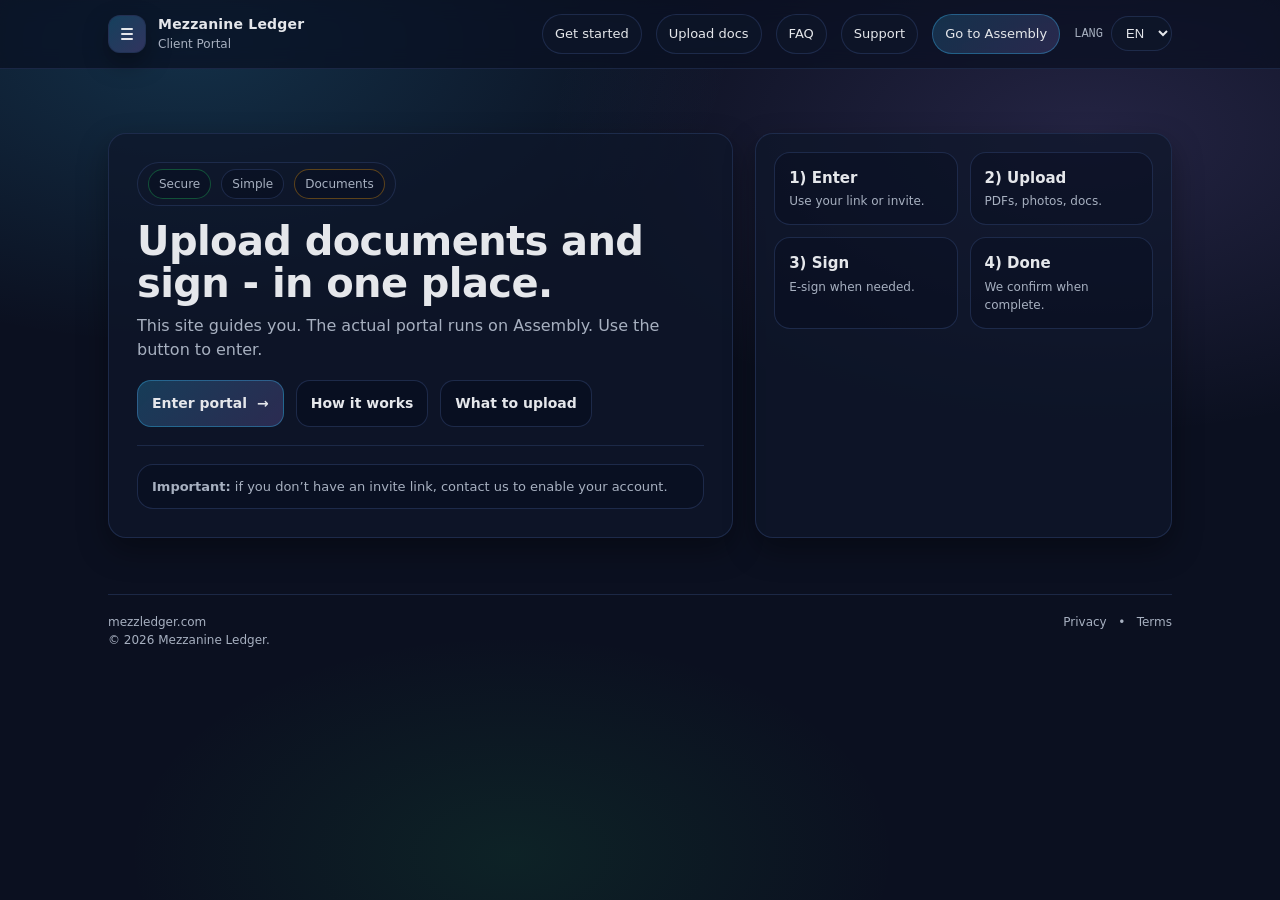
<file: index.html>
<!doctype html>
<html lang="es">
<head>
  <meta charset="utf-8" />
  <meta name="viewport" content="width=device-width, initial-scale=1" />
  <title>Portal del Cliente - Mezzanine Ledger</title>
  <meta name="description" content="Portal del Cliente para subir documentos y firmar." />
  <link rel="icon" href="/assets/favicon.svg" type="image/svg+xml">
  <link rel="stylesheet" href="/assets/styles.css">
  <script defer src="/assets/site.config.js"></script>
  <script defer src="/assets/app.js"></script>
</head>
<body>
  <header class="topbar">
    <div class="container">
      <div class="nav">
        <a class="brand" href="/">
          <div class="logo" aria-hidden="true">
            <svg viewBox="0 0 24 24" fill="none">
              <path d="M7 7h10M7 12h10M7 17h10" stroke="rgba(249,250,251,.9)" stroke-width="2" stroke-linecap="round"/>
            </svg>
          </div>
          <div>
            <h1>Mezzanine Ledger</h1>
            <p class="i18n" data-es="Portal del Cliente" data-en="Client Portal"></p>
          </div>
        </a>

        <nav class="navlinks" aria-label="Primary">
          <a class="pill" href="/getting-started.html"><span class="i18n" data-es="Empezar" data-en="Get started"></span></a>
          <a class="pill" href="/upload.html"><span class="i18n" data-es="Subir docs" data-en="Upload docs"></span></a>
          <a class="pill" href="/faq.html"><span class="i18n" data-es="Preguntas" data-en="FAQ"></span></a>
          <a class="pill" href="/support.html"><span class="i18n" data-es="Soporte" data-en="Support"></span></a>
          <a class="pill primary" id="goPortalTop" href="#"><span class="i18n" data-es="Entrar a Assembly" data-en="Go to Assembly"></span></a>
          <div class="lang">
            <label class="small mono" for="langSelect">LANG</label>
            <select id="langSelect" aria-label="Language">
              <option value="es">ES</option>
              <option value="en">EN</option>
            </select>
          </div>
        </nav>
      </div>
    </div>
  </header>

  <main>
    <section class="hero">
      <div class="container">
        <div class="grid">
          <div class="card hero-card">
            <div class="h-eyebrow">
              <span class="badge ok i18n" data-es="Seguro" data-en="Secure"></span>
              <span class="badge i18n" data-es="Simple" data-en="Simple"></span>
              <span class="badge warn i18n" data-es="Documentos" data-en="Documents"></span>
            </div>

            <h2 class="h-title i18n"
              data-es="Sube documentos y firma - en un solo lugar."
              data-en="Upload documents and sign - in one place."></h2>

            <p class="h-sub i18n"
              data-es="Este sitio te guía.  El portal real corre en Assembly.  Usa el botón para entrar."
              data-en="This site guides you.  The actual portal runs on Assembly.  Use the button to enter."></p>

            <div class="actions">
              <a class="btn primary" id="goPortal" href="#"><span class="i18n" data-es="Entrar al portal" data-en="Enter portal"></span> →</a>
              <a class="btn" href="/getting-started.html"><span class="i18n" data-es="Cómo funciona" data-en="How it works"></span></a>
              <a class="btn" href="/upload.html"><span class="i18n" data-es="Qué subir" data-en="What to upload"></span></a>
            </div>

            <hr>

            <div class="notice i18n"
              data-es="<b>Importante:</b> si no tienes enlace de invitación, contáctanos para habilitar tu cuenta."
              data-en="<b>Important:</b> if you don’t have an invite link, contact us to enable your account."></div>
          </div>

          <aside class="card">
            <div class="kpis">
              <div class="kpi">
                <b class="i18n" data-es="1) Entra" data-en="1) Enter"></b>
                <span class="i18n" data-es="Usa tu enlace o invitación." data-en="Use your link or invite."></span>
              </div>
              <div class="kpi">
                <b class="i18n" data-es="2) Sube" data-en="2) Upload"></b>
                <span class="i18n" data-es="PDF, fotos, y docs." data-en="PDFs, photos, docs."></span>
              </div>
              <div class="kpi">
                <b class="i18n" data-es="3) Firma" data-en="3) Sign"></b>
                <span class="i18n" data-es="Firmas electrónicas cuando aplique." data-en="E-sign when needed."></span>
              </div>
              <div class="kpi">
                <b class="i18n" data-es="4) Listo" data-en="4) Done"></b>
                <span class="i18n" data-es="Te confirmamos cuando esté completo." data-en="We confirm when complete."></span>
              </div>
            </div>
          </aside>
        </div>
      </div>
    </section>
  </main>

  <footer class="footer">
    <div class="container">
      <div class="row">
        <div class="small">
          <a href="https://mezzledger.com">mezzledger.com</a>
        </div>
        <div class="small">
          <a href="/privacy.html"><span class="i18n" data-es="Privacidad" data-en="Privacy"></span></a>
          &nbsp; • &nbsp;
          <a href="/terms.html"><span class="i18n" data-es="Términos" data-en="Terms"></span></a>
        </div>
      </div>
      <div class="small">© <span id="year"></span> Mezzanine Ledger.</div>
    </div>
  </footer>

  <script>
    document.getElementById("year").textContent = new Date().getFullYear();
    document.addEventListener("DOMContentLoaded", ()=>{
      const cfg = window.ML_CONFIG || {};
      const url = cfg.assemblyPortalUrl || "https://app.assembly.com/your-portal-link-here";
      document.getElementById("goPortal").href = url;
      document.getElementById("goPortalTop").href = url;
    });
  </script>
</body>
</html>
</file>
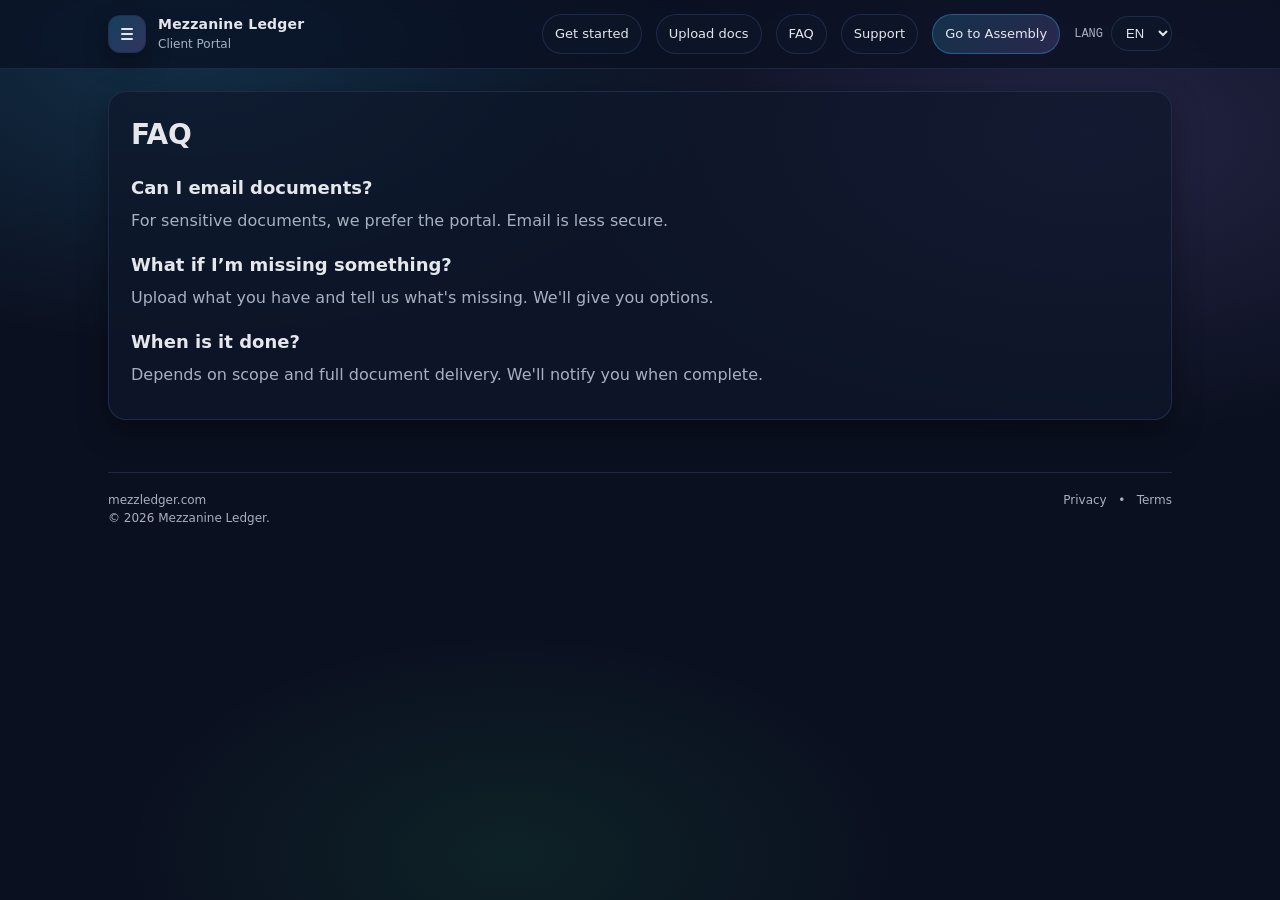
<file: faq.html>
<!doctype html>
<html lang="es">
<head>
  <meta charset="utf-8" />
  <meta name="viewport" content="width=device-width, initial-scale=1" />
  <title>FAQ - Portal Mezzanine Ledger</title>
  <meta name="description" content="Preguntas frecuentes.">
  <link rel="icon" href="/assets/favicon.svg" type="image/svg+xml">
  <link rel="stylesheet" href="/assets/styles.css">
  <script defer src="/assets/site.config.js"></script>
  <script defer src="/assets/app.js"></script>
</head>
<body>
  <header class="topbar">
    <div class="container">
      <div class="nav">
        <a class="brand" href="/">
          <div class="logo" aria-hidden="true">
            <svg viewBox="0 0 24 24" fill="none">
              <path d="M7 7h10M7 12h10M7 17h10" stroke="rgba(249,250,251,.9)" stroke-width="2" stroke-linecap="round"/>
            </svg>
          </div>
          <div>
            <h1>Mezzanine Ledger</h1>
            <p class="i18n" data-es="Portal del Cliente" data-en="Client Portal"></p>
          </div>
        </a>

        <nav class="navlinks" aria-label="Primary">
          <a class="pill" href="/getting-started.html"><span class="i18n" data-es="Empezar" data-en="Get started"></span></a>
          <a class="pill" href="/upload.html"><span class="i18n" data-es="Subir docs" data-en="Upload docs"></span></a>
          <a class="pill" href="/faq.html"><span class="i18n" data-es="Preguntas" data-en="FAQ"></span></a>
          <a class="pill" href="/support.html"><span class="i18n" data-es="Soporte" data-en="Support"></span></a>
          <a class="pill primary" id="goPortal" href="#"><span class="i18n" data-es="Entrar a Assembly" data-en="Go to Assembly"></span></a>
          <div class="lang">
            <label class="small mono" for="langSelect">LANG</label>
            <select id="langSelect" aria-label="Language">
              <option value="es">ES</option>
              <option value="en">EN</option>
            </select>
          </div>
        </nav>
      </div>
    </div>
  </header>

  <main class="section">
    <div class="container">
      <div class="card article">
        
<h1 class="i18n" data-es="Preguntas frecuentes" data-en="FAQ"></h1>

<h2 class="i18n" data-es="¿Puedo enviar documentos por email?" data-en="Can I email documents?"></h2>
<p class="i18n"
 data-es="Para documentos sensibles, preferimos el portal.  El email es menos seguro."
 data-en="For sensitive documents, we prefer the portal.  Email is less secure."></p>

<h2 class="i18n" data-es="¿Qué pasa si me falta algo?" data-en="What if I’m missing something?"></h2>
<p class="i18n"
 data-es="Sube lo que tengas y dime qué falta.  Te damos opciones."
 data-en="Upload what you have and tell us what's missing.  We'll give you options."></p>

<h2 class="i18n" data-es="¿Cuándo termina?" data-en="When is it done?"></h2>
<p class="i18n"
 data-es="Depende del alcance y de la entrega completa de documentos.  Te avisamos cuando esté completo."
 data-en="Depends on scope and full document delivery.  We'll notify you when complete."></p>

      </div>
    </div>
  </main>

  <footer class="footer">
    <div class="container">
      <div class="row">
        <div class="small">
          <a href="https://mezzledger.com">mezzledger.com</a>
        </div>
        <div class="small">
          <a href="/privacy.html"><span class="i18n" data-es="Privacidad" data-en="Privacy"></span></a>
          &nbsp; • &nbsp;
          <a href="/terms.html"><span class="i18n" data-es="Términos" data-en="Terms"></span></a>
        </div>
      </div>
      <div class="small">© <span id="year"></span> Mezzanine Ledger.</div>
    </div>
  </footer>

  <script>
    document.getElementById("year").textContent = new Date().getFullYear();
    document.addEventListener("DOMContentLoaded", ()=>{
      const cfg = window.ML_CONFIG || {};
      const url = cfg.assemblyPortalUrl || "https://app.assembly.com/your-portal-link-here";
      const a = document.getElementById("goPortal");
      if(a) a.href = url;
    });
  </script>
</body>
</html>
</file>
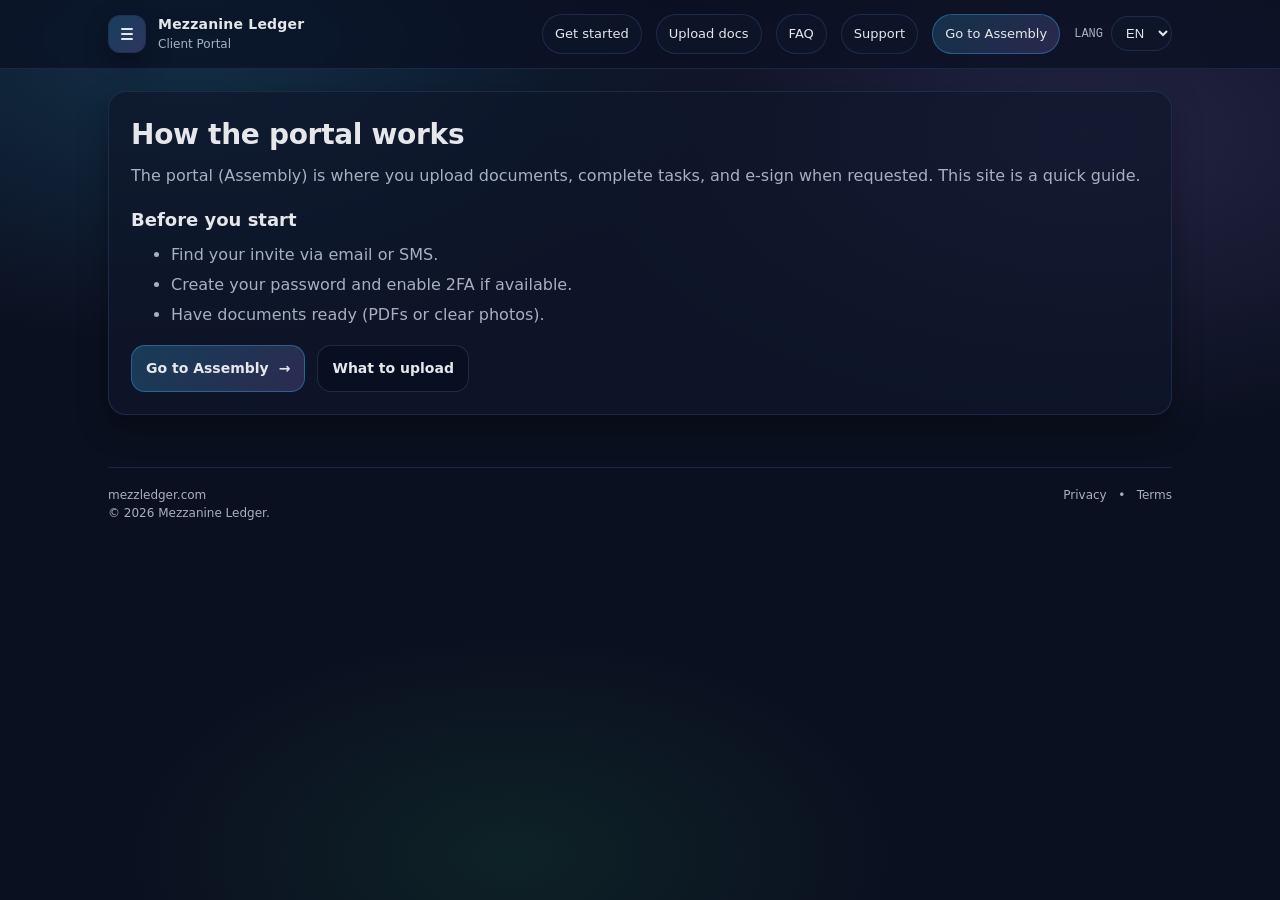
<file: getting-started.html>
<!doctype html>
<html lang="es">
<head>
  <meta charset="utf-8" />
  <meta name="viewport" content="width=device-width, initial-scale=1" />
  <title>Empezar - Portal Mezzanine Ledger</title>
  <meta name="description" content="Cómo usar el portal.">
  <link rel="icon" href="/assets/favicon.svg" type="image/svg+xml">
  <link rel="stylesheet" href="/assets/styles.css">
  <script defer src="/assets/site.config.js"></script>
  <script defer src="/assets/app.js"></script>
</head>
<body>
  <header class="topbar">
    <div class="container">
      <div class="nav">
        <a class="brand" href="/">
          <div class="logo" aria-hidden="true">
            <svg viewBox="0 0 24 24" fill="none">
              <path d="M7 7h10M7 12h10M7 17h10" stroke="rgba(249,250,251,.9)" stroke-width="2" stroke-linecap="round"/>
            </svg>
          </div>
          <div>
            <h1>Mezzanine Ledger</h1>
            <p class="i18n" data-es="Portal del Cliente" data-en="Client Portal"></p>
          </div>
        </a>

        <nav class="navlinks" aria-label="Primary">
          <a class="pill" href="/getting-started.html"><span class="i18n" data-es="Empezar" data-en="Get started"></span></a>
          <a class="pill" href="/upload.html"><span class="i18n" data-es="Subir docs" data-en="Upload docs"></span></a>
          <a class="pill" href="/faq.html"><span class="i18n" data-es="Preguntas" data-en="FAQ"></span></a>
          <a class="pill" href="/support.html"><span class="i18n" data-es="Soporte" data-en="Support"></span></a>
          <a class="pill primary" id="goPortal" href="#"><span class="i18n" data-es="Entrar a Assembly" data-en="Go to Assembly"></span></a>
          <div class="lang">
            <label class="small mono" for="langSelect">LANG</label>
            <select id="langSelect" aria-label="Language">
              <option value="es">ES</option>
              <option value="en">EN</option>
            </select>
          </div>
        </nav>
      </div>
    </div>
  </header>

  <main class="section">
    <div class="container">
      <div class="card article">
        
<h1 class="i18n" data-es="Cómo funciona el portal" data-en="How the portal works"></h1>
<p class="i18n"
 data-es="El portal (Assembly) es donde subes documentos, completas tareas, y firmas cuando se te solicita.  Este sitio es una guía rápida."
 data-en="The portal (Assembly) is where you upload documents, complete tasks, and e-sign when requested.  This site is a quick guide."></p>

<h2 class="i18n" data-es="Antes de empezar" data-en="Before you start"></h2>
<ul>
  <li class="i18n" data-es="Busca tu invitación por email o SMS." data-en="Find your invite via email or SMS."></li>
  <li class="i18n" data-es="Crea tu contraseña y activa 2FA si está disponible." data-en="Create your password and enable 2FA if available."></li>
  <li class="i18n" data-es="Ten a mano tus documentos (PDF o fotos claras)." data-en="Have documents ready (PDFs or clear photos)."></li>
</ul>

<div class="actions">
  <a class="btn primary" id="goPortal2" href="#"><span class="i18n" data-es="Entrar a Assembly" data-en="Go to Assembly"></span> →</a>
  <a class="btn" href="/upload.html"><span class="i18n" data-es="Qué subir" data-en="What to upload"></span></a>
</div>

<script>
document.addEventListener("DOMContentLoaded", ()=>{
  const cfg = window.ML_CONFIG || {};
  const url = cfg.assemblyPortalUrl || "https://app.assembly.com/your-portal-link-here";
  document.getElementById("goPortal2").href = url;
});
</script>

      </div>
    </div>
  </main>

  <footer class="footer">
    <div class="container">
      <div class="row">
        <div class="small">
          <a href="https://mezzledger.com">mezzledger.com</a>
        </div>
        <div class="small">
          <a href="/privacy.html"><span class="i18n" data-es="Privacidad" data-en="Privacy"></span></a>
          &nbsp; • &nbsp;
          <a href="/terms.html"><span class="i18n" data-es="Términos" data-en="Terms"></span></a>
        </div>
      </div>
      <div class="small">© <span id="year"></span> Mezzanine Ledger.</div>
    </div>
  </footer>

  <script>
    document.getElementById("year").textContent = new Date().getFullYear();
    document.addEventListener("DOMContentLoaded", ()=>{
      const cfg = window.ML_CONFIG || {};
      const url = cfg.assemblyPortalUrl || "https://app.assembly.com/your-portal-link-here";
      const a = document.getElementById("goPortal");
      if(a) a.href = url;
    });
  </script>
</body>
</html>
</file>
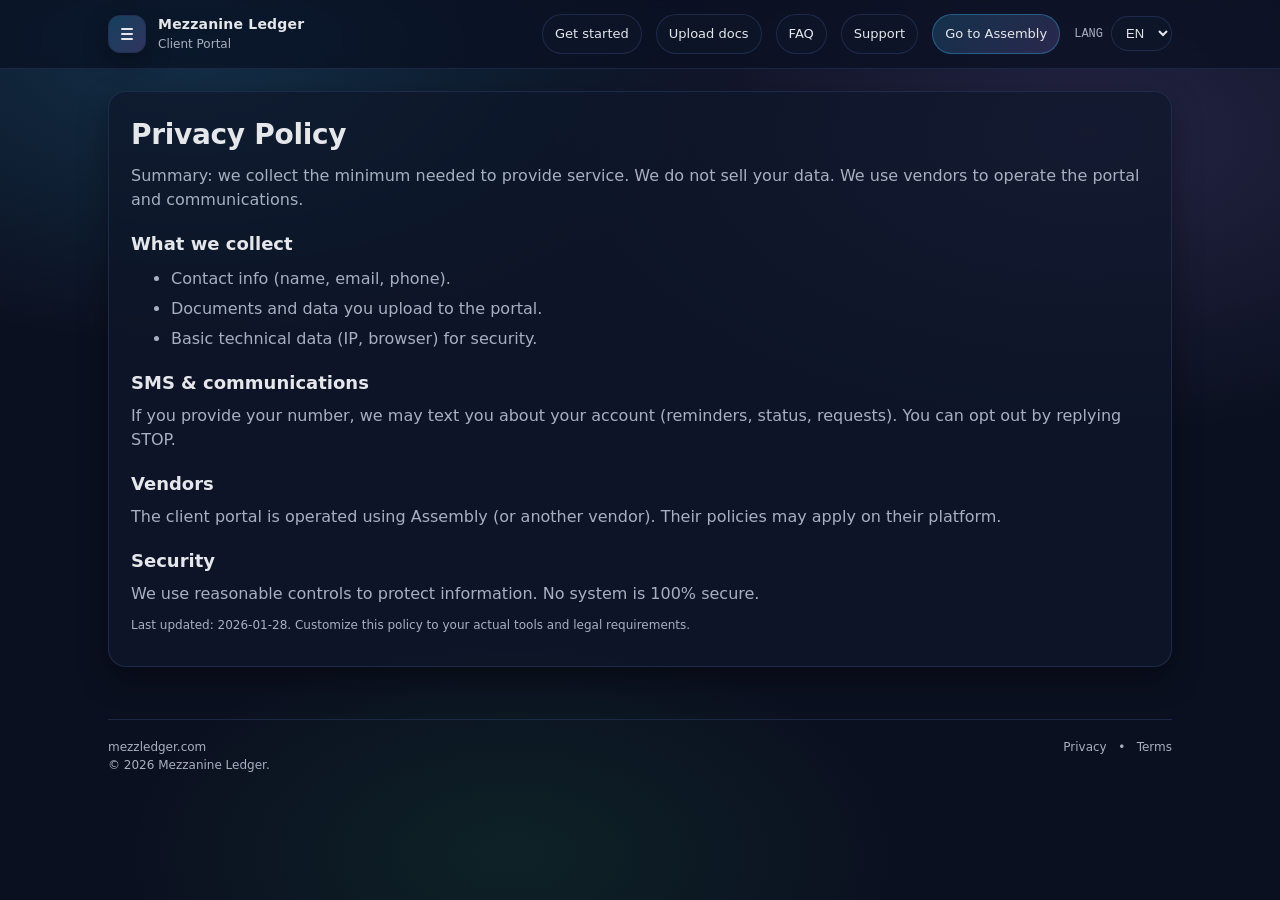
<file: privacy.html>
<!doctype html>
<html lang="es">
<head>
  <meta charset="utf-8" />
  <meta name="viewport" content="width=device-width, initial-scale=1" />
  <title>Privacidad - Portal Mezzanine Ledger</title>
  <meta name="description" content="Política de privacidad.">
  <link rel="icon" href="/assets/favicon.svg" type="image/svg+xml">
  <link rel="stylesheet" href="/assets/styles.css">
  <script defer src="/assets/site.config.js"></script>
  <script defer src="/assets/app.js"></script>
</head>
<body>
  <header class="topbar">
    <div class="container">
      <div class="nav">
        <a class="brand" href="/">
          <div class="logo" aria-hidden="true">
            <svg viewBox="0 0 24 24" fill="none">
              <path d="M7 7h10M7 12h10M7 17h10" stroke="rgba(249,250,251,.9)" stroke-width="2" stroke-linecap="round"/>
            </svg>
          </div>
          <div>
            <h1>Mezzanine Ledger</h1>
            <p class="i18n" data-es="Portal del Cliente" data-en="Client Portal"></p>
          </div>
        </a>

        <nav class="navlinks" aria-label="Primary">
          <a class="pill" href="/getting-started.html"><span class="i18n" data-es="Empezar" data-en="Get started"></span></a>
          <a class="pill" href="/upload.html"><span class="i18n" data-es="Subir docs" data-en="Upload docs"></span></a>
          <a class="pill" href="/faq.html"><span class="i18n" data-es="Preguntas" data-en="FAQ"></span></a>
          <a class="pill" href="/support.html"><span class="i18n" data-es="Soporte" data-en="Support"></span></a>
          <a class="pill primary" id="goPortal" href="#"><span class="i18n" data-es="Entrar a Assembly" data-en="Go to Assembly"></span></a>
          <div class="lang">
            <label class="small mono" for="langSelect">LANG</label>
            <select id="langSelect" aria-label="Language">
              <option value="es">ES</option>
              <option value="en">EN</option>
            </select>
          </div>
        </nav>
      </div>
    </div>
  </header>

  <main class="section">
    <div class="container">
      <div class="card article">
        
<h1 class="i18n" data-es="Política de privacidad" data-en="Privacy Policy"></h1>
<p class="i18n"
 data-es="Resumen: recopilamos la información mínima necesaria para prestar el servicio.  No vendemos tus datos.  Usamos proveedores para operar el portal y la comunicación."
 data-en="Summary: we collect the minimum needed to provide service.  We do not sell your data.  We use vendors to operate the portal and communications."></p>

<h2 class="i18n" data-es="Qué recopilamos" data-en="What we collect"></h2>
<ul>
  <li class="i18n" data-es="Información de contacto (nombre, email, teléfono)." data-en="Contact info (name, email, phone)."></li>
  <li class="i18n" data-es="Documentos y datos que subes al portal." data-en="Documents and data you upload to the portal."></li>
  <li class="i18n" data-es="Datos técnicos básicos (IP, navegador) para seguridad." data-en="Basic technical data (IP, browser) for security."></li>
</ul>

<h2 class="i18n" data-es="SMS y comunicación" data-en="SMS & communications"></h2>
<p class="i18n"
 data-es="Si nos das tu número, podemos enviarte mensajes sobre tu cuenta (recordatorios, estatus, solicitudes).  Puedes darte de baja respondiendo STOP."
 data-en="If you provide your number, we may text you about your account (reminders, status, requests).  You can opt out by replying STOP."></p>

<h2 class="i18n" data-es="Proveedores" data-en="Vendors"></h2>
<p class="i18n"
 data-es="El portal del cliente se opera con Assembly (u otro proveedor).  Sus políticas pueden aplicar en su plataforma."
 data-en="The client portal is operated using Assembly (or another vendor).  Their policies may apply on their platform."></p>

<h2 class="i18n" data-es="Seguridad" data-en="Security"></h2>
<p class="i18n"
 data-es="Usamos controles razonables para proteger información.  Ningún sistema es 100% seguro."
 data-en="We use reasonable controls to protect information.  No system is 100% secure."></p>

<p class="small i18n"
 data-es="Última actualización: 2026-01-28.  Personaliza este documento a tus herramientas reales y requisitos legales."
 data-en="Last updated: 2026-01-28.  Customize this policy to your actual tools and legal requirements."></p>

      </div>
    </div>
  </main>

  <footer class="footer">
    <div class="container">
      <div class="row">
        <div class="small">
          <a href="https://mezzledger.com">mezzledger.com</a>
        </div>
        <div class="small">
          <a href="/privacy.html"><span class="i18n" data-es="Privacidad" data-en="Privacy"></span></a>
          &nbsp; • &nbsp;
          <a href="/terms.html"><span class="i18n" data-es="Términos" data-en="Terms"></span></a>
        </div>
      </div>
      <div class="small">© <span id="year"></span> Mezzanine Ledger.</div>
    </div>
  </footer>

  <script>
    document.getElementById("year").textContent = new Date().getFullYear();
    document.addEventListener("DOMContentLoaded", ()=>{
      const cfg = window.ML_CONFIG || {};
      const url = cfg.assemblyPortalUrl || "https://app.assembly.com/your-portal-link-here";
      const a = document.getElementById("goPortal");
      if(a) a.href = url;
    });
  </script>
</body>
</html>
</file>
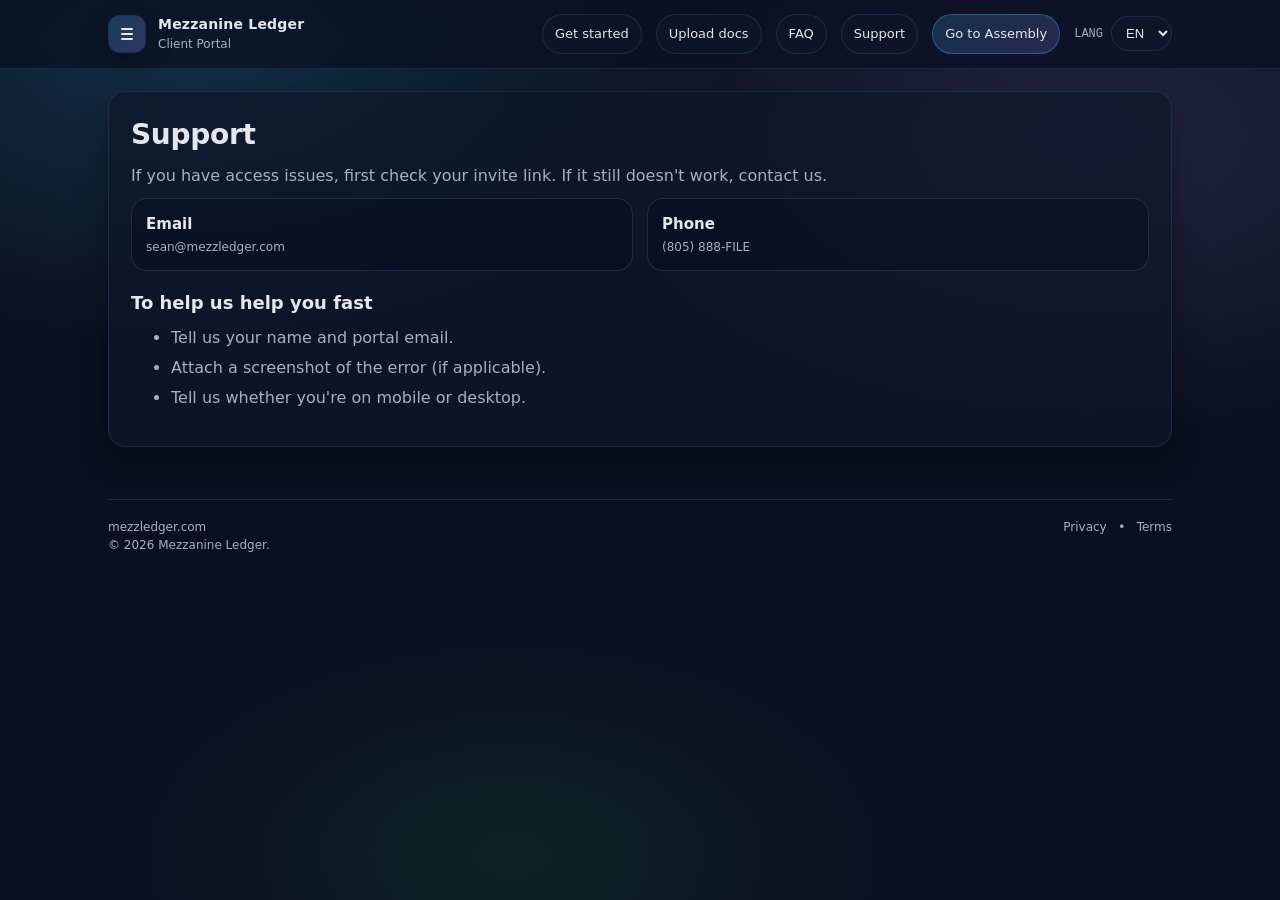
<file: support.html>
<!doctype html>
<html lang="es">
<head>
  <meta charset="utf-8" />
  <meta name="viewport" content="width=device-width, initial-scale=1" />
  <title>Soporte - Portal Mezzanine Ledger</title>
  <meta name="description" content="Soporte del portal.">
  <link rel="icon" href="/assets/favicon.svg" type="image/svg+xml">
  <link rel="stylesheet" href="/assets/styles.css">
  <script defer src="/assets/site.config.js"></script>
  <script defer src="/assets/app.js"></script>
</head>
<body>
  <header class="topbar">
    <div class="container">
      <div class="nav">
        <a class="brand" href="/">
          <div class="logo" aria-hidden="true">
            <svg viewBox="0 0 24 24" fill="none">
              <path d="M7 7h10M7 12h10M7 17h10" stroke="rgba(249,250,251,.9)" stroke-width="2" stroke-linecap="round"/>
            </svg>
          </div>
          <div>
            <h1>Mezzanine Ledger</h1>
            <p class="i18n" data-es="Portal del Cliente" data-en="Client Portal"></p>
          </div>
        </a>

        <nav class="navlinks" aria-label="Primary">
          <a class="pill" href="/getting-started.html"><span class="i18n" data-es="Empezar" data-en="Get started"></span></a>
          <a class="pill" href="/upload.html"><span class="i18n" data-es="Subir docs" data-en="Upload docs"></span></a>
          <a class="pill" href="/faq.html"><span class="i18n" data-es="Preguntas" data-en="FAQ"></span></a>
          <a class="pill" href="/support.html"><span class="i18n" data-es="Soporte" data-en="Support"></span></a>
          <a class="pill primary" id="goPortal" href="#"><span class="i18n" data-es="Entrar a Assembly" data-en="Go to Assembly"></span></a>
          <div class="lang">
            <label class="small mono" for="langSelect">LANG</label>
            <select id="langSelect" aria-label="Language">
              <option value="es">ES</option>
              <option value="en">EN</option>
            </select>
          </div>
        </nav>
      </div>
    </div>
  </header>

  <main class="section">
    <div class="container">
      <div class="card article">
        
<h1 class="i18n" data-es="Soporte" data-en="Support"></h1>
<p class="i18n"
 data-es="Si tienes problemas de acceso, primero revisa tu enlace de invitación.  Si aún así no funciona, contáctanos."
 data-en="If you have access issues, first check your invite link.  If it still doesn't work, contact us."></p>

<div class="grid2">
  <div class="kpi">
    <b class="i18n" data-es="Email" data-en="Email"></b>
    <span><a id="mlEmail" href="#"></a></span>
  </div>
  <div class="kpi">
    <b class="i18n" data-es="Teléfono" data-en="Phone"></b>
    <span><a id="mlPhone" href="#"></a></span>
  </div>
</div>

<h2 class="i18n" data-es="Para ayudarnos rápido" data-en="To help us help you fast"></h2>
<ul>
  <li class="i18n" data-es="Dinos tu nombre y el email del portal." data-en="Tell us your name and portal email."></li>
  <li class="i18n" data-es="Adjunta una captura del error (si aplica)." data-en="Attach a screenshot of the error (if applicable)."></li>
  <li class="i18n" data-es="Indica si es móvil o computadora." data-en="Tell us whether you're on mobile or desktop."></li>
</ul>

<script>
document.addEventListener("DOMContentLoaded", ()=>{
  const cfg = window.ML_CONFIG || {};
  const email = cfg.contactEmail || "hello@mezzledger.com";
  const phone = cfg.contactPhone || "";
  const e = document.getElementById("mlEmail");
  e.textContent = email; e.href = "mailto:" + email;
  const p = document.getElementById("mlPhone");
  p.textContent = phone; p.href = phone ? ("tel:" + phone.replace(/[^0-9+]/g,'')) : "#";
});
</script>

      </div>
    </div>
  </main>

  <footer class="footer">
    <div class="container">
      <div class="row">
        <div class="small">
          <a href="https://mezzledger.com">mezzledger.com</a>
        </div>
        <div class="small">
          <a href="/privacy.html"><span class="i18n" data-es="Privacidad" data-en="Privacy"></span></a>
          &nbsp; • &nbsp;
          <a href="/terms.html"><span class="i18n" data-es="Términos" data-en="Terms"></span></a>
        </div>
      </div>
      <div class="small">© <span id="year"></span> Mezzanine Ledger.</div>
    </div>
  </footer>

  <script>
    document.getElementById("year").textContent = new Date().getFullYear();
    document.addEventListener("DOMContentLoaded", ()=>{
      const cfg = window.ML_CONFIG || {};
      const url = cfg.assemblyPortalUrl || "https://app.assembly.com/your-portal-link-here";
      const a = document.getElementById("goPortal");
      if(a) a.href = url;
    });
  </script>
</body>
</html>
</file>
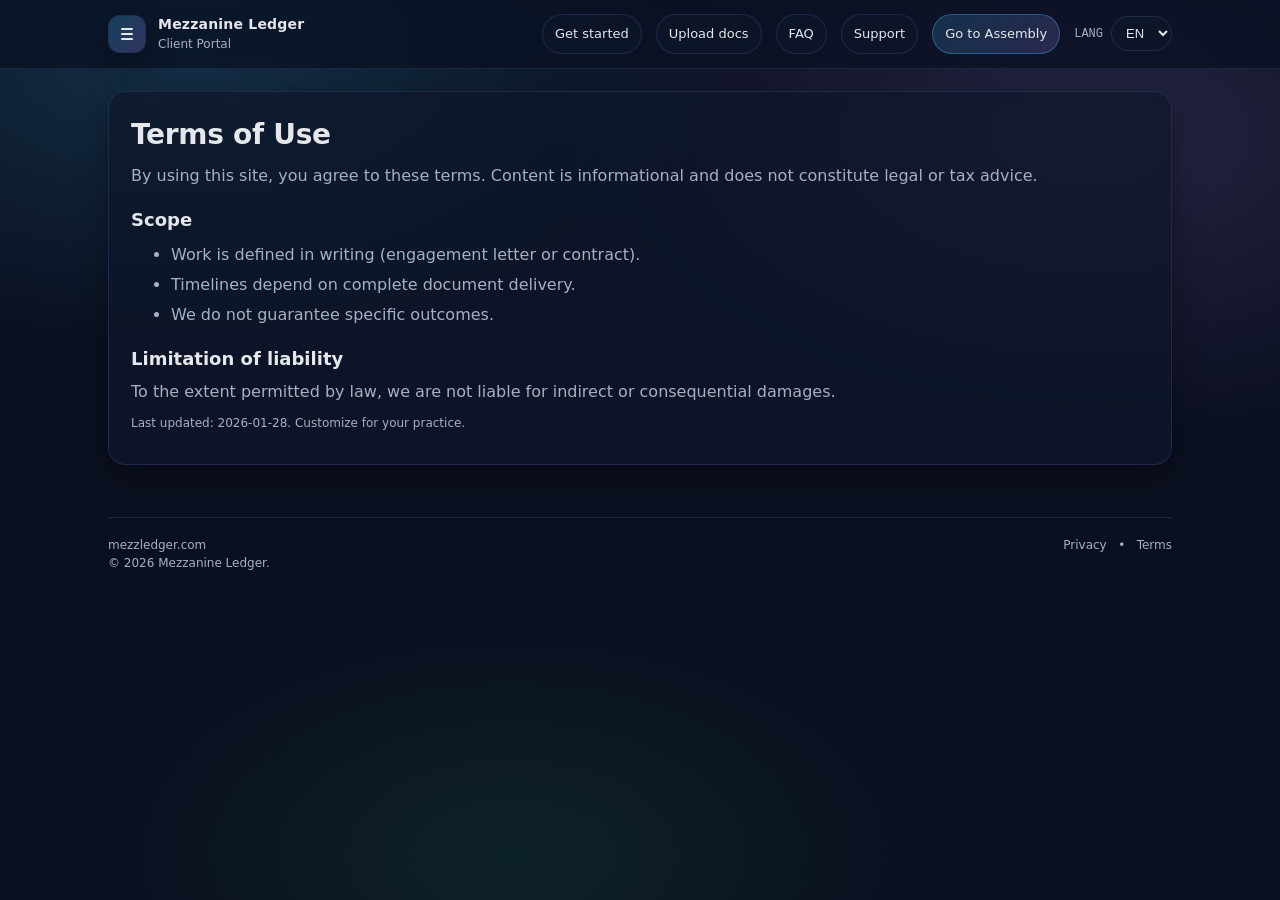
<file: terms.html>
<!doctype html>
<html lang="es">
<head>
  <meta charset="utf-8" />
  <meta name="viewport" content="width=device-width, initial-scale=1" />
  <title>Términos - Portal Mezzanine Ledger</title>
  <meta name="description" content="Términos de uso.">
  <link rel="icon" href="/assets/favicon.svg" type="image/svg+xml">
  <link rel="stylesheet" href="/assets/styles.css">
  <script defer src="/assets/site.config.js"></script>
  <script defer src="/assets/app.js"></script>
</head>
<body>
  <header class="topbar">
    <div class="container">
      <div class="nav">
        <a class="brand" href="/">
          <div class="logo" aria-hidden="true">
            <svg viewBox="0 0 24 24" fill="none">
              <path d="M7 7h10M7 12h10M7 17h10" stroke="rgba(249,250,251,.9)" stroke-width="2" stroke-linecap="round"/>
            </svg>
          </div>
          <div>
            <h1>Mezzanine Ledger</h1>
            <p class="i18n" data-es="Portal del Cliente" data-en="Client Portal"></p>
          </div>
        </a>

        <nav class="navlinks" aria-label="Primary">
          <a class="pill" href="/getting-started.html"><span class="i18n" data-es="Empezar" data-en="Get started"></span></a>
          <a class="pill" href="/upload.html"><span class="i18n" data-es="Subir docs" data-en="Upload docs"></span></a>
          <a class="pill" href="/faq.html"><span class="i18n" data-es="Preguntas" data-en="FAQ"></span></a>
          <a class="pill" href="/support.html"><span class="i18n" data-es="Soporte" data-en="Support"></span></a>
          <a class="pill primary" id="goPortal" href="#"><span class="i18n" data-es="Entrar a Assembly" data-en="Go to Assembly"></span></a>
          <div class="lang">
            <label class="small mono" for="langSelect">LANG</label>
            <select id="langSelect" aria-label="Language">
              <option value="es">ES</option>
              <option value="en">EN</option>
            </select>
          </div>
        </nav>
      </div>
    </div>
  </header>

  <main class="section">
    <div class="container">
      <div class="card article">
        
<h1 class="i18n" data-es="Términos de uso" data-en="Terms of Use"></h1>
<p class="i18n"
 data-es="Al usar este sitio, aceptas estos términos.  Este contenido es informativo y no constituye asesoría legal o fiscal."
 data-en="By using this site, you agree to these terms.  Content is informational and does not constitute legal or tax advice."></p>

<h2 class="i18n" data-es="Alcance" data-en="Scope"></h2>
<ul>
  <li class="i18n" data-es="El trabajo se define por escrito (carta de compromiso o contrato)." data-en="Work is defined in writing (engagement letter or contract)."></li>
  <li class="i18n" data-es="Los plazos dependen de la entrega completa de documentos." data-en="Timelines depend on complete document delivery."></li>
  <li class="i18n" data-es="No garantizamos resultados específicos." data-en="We do not guarantee specific outcomes."></li>
</ul>

<h2 class="i18n" data-es="Limitación de responsabilidad" data-en="Limitation of liability"></h2>
<p class="i18n"
 data-es="En la medida permitida por ley, no somos responsables por daños indirectos o consecuentes."
 data-en="To the extent permitted by law, we are not liable for indirect or consequential damages."></p>

<p class="small i18n"
 data-es="Última actualización: 2026-01-28.  Personaliza para tu práctica."
 data-en="Last updated: 2026-01-28.  Customize for your practice."></p>

      </div>
    </div>
  </main>

  <footer class="footer">
    <div class="container">
      <div class="row">
        <div class="small">
          <a href="https://mezzledger.com">mezzledger.com</a>
        </div>
        <div class="small">
          <a href="/privacy.html"><span class="i18n" data-es="Privacidad" data-en="Privacy"></span></a>
          &nbsp; • &nbsp;
          <a href="/terms.html"><span class="i18n" data-es="Términos" data-en="Terms"></span></a>
        </div>
      </div>
      <div class="small">© <span id="year"></span> Mezzanine Ledger.</div>
    </div>
  </footer>

  <script>
    document.getElementById("year").textContent = new Date().getFullYear();
    document.addEventListener("DOMContentLoaded", ()=>{
      const cfg = window.ML_CONFIG || {};
      const url = cfg.assemblyPortalUrl || "https://app.assembly.com/your-portal-link-here";
      const a = document.getElementById("goPortal");
      if(a) a.href = url;
    });
  </script>
</body>
</html>
</file>
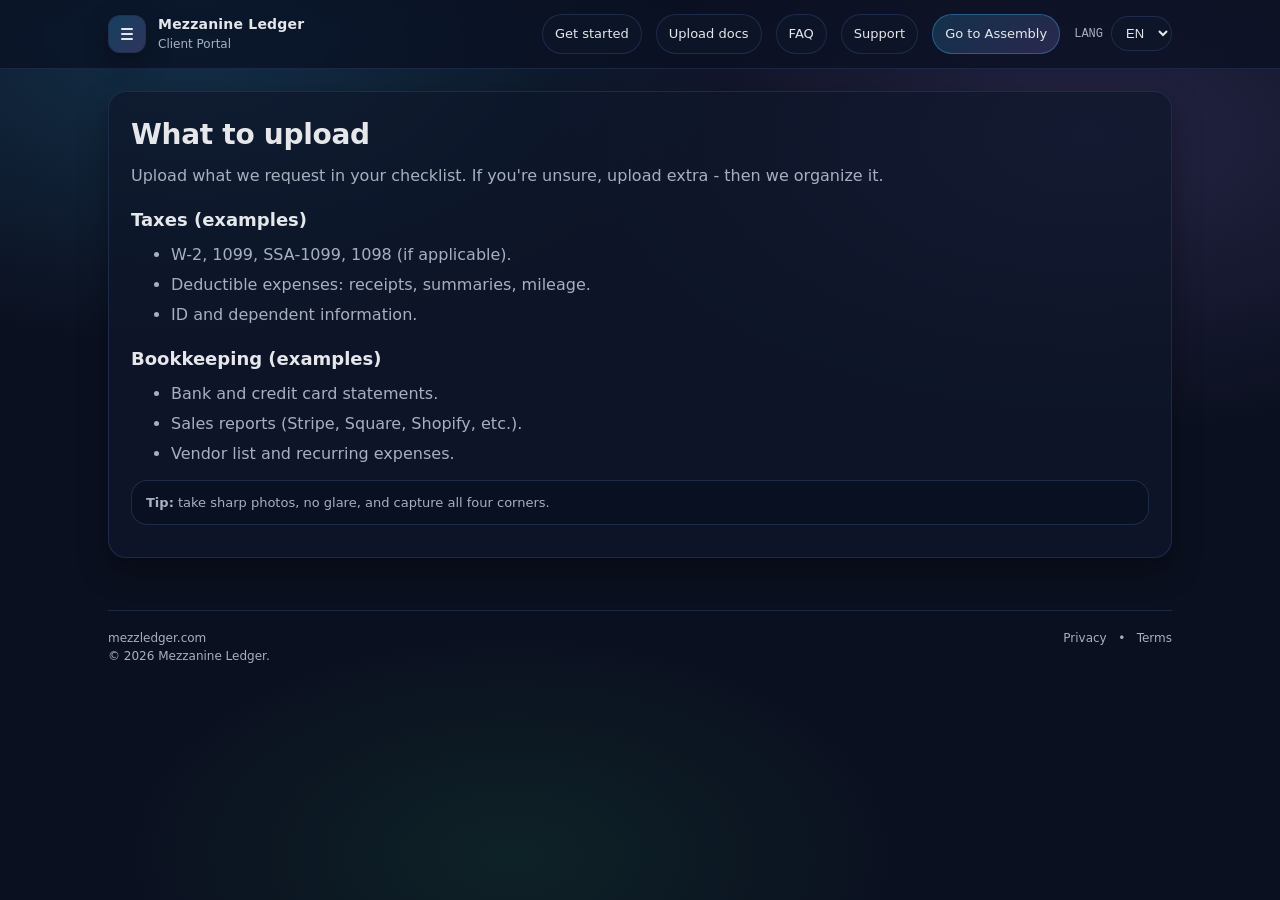
<file: upload.html>
<!doctype html>
<html lang="es">
<head>
  <meta charset="utf-8" />
  <meta name="viewport" content="width=device-width, initial-scale=1" />
  <title>Subir docs - Portal Mezzanine Ledger</title>
  <meta name="description" content="Qué documentos subir.">
  <link rel="icon" href="/assets/favicon.svg" type="image/svg+xml">
  <link rel="stylesheet" href="/assets/styles.css">
  <script defer src="/assets/site.config.js"></script>
  <script defer src="/assets/app.js"></script>
</head>
<body>
  <header class="topbar">
    <div class="container">
      <div class="nav">
        <a class="brand" href="/">
          <div class="logo" aria-hidden="true">
            <svg viewBox="0 0 24 24" fill="none">
              <path d="M7 7h10M7 12h10M7 17h10" stroke="rgba(249,250,251,.9)" stroke-width="2" stroke-linecap="round"/>
            </svg>
          </div>
          <div>
            <h1>Mezzanine Ledger</h1>
            <p class="i18n" data-es="Portal del Cliente" data-en="Client Portal"></p>
          </div>
        </a>

        <nav class="navlinks" aria-label="Primary">
          <a class="pill" href="/getting-started.html"><span class="i18n" data-es="Empezar" data-en="Get started"></span></a>
          <a class="pill" href="/upload.html"><span class="i18n" data-es="Subir docs" data-en="Upload docs"></span></a>
          <a class="pill" href="/faq.html"><span class="i18n" data-es="Preguntas" data-en="FAQ"></span></a>
          <a class="pill" href="/support.html"><span class="i18n" data-es="Soporte" data-en="Support"></span></a>
          <a class="pill primary" id="goPortal" href="#"><span class="i18n" data-es="Entrar a Assembly" data-en="Go to Assembly"></span></a>
          <div class="lang">
            <label class="small mono" for="langSelect">LANG</label>
            <select id="langSelect" aria-label="Language">
              <option value="es">ES</option>
              <option value="en">EN</option>
            </select>
          </div>
        </nav>
      </div>
    </div>
  </header>

  <main class="section">
    <div class="container">
      <div class="card article">
        
<h1 class="i18n" data-es="Qué subir" data-en="What to upload"></h1>
<p class="i18n"
 data-es="Sube lo que te pedimos en tu checklist.  Si no estás seguro, sube de más - luego lo ordenamos."
 data-en="Upload what we request in your checklist.  If you're unsure, upload extra - then we organize it."></p>

<h2 class="i18n" data-es="Impuestos (ejemplos)" data-en="Taxes (examples)"></h2>
<ul>
  <li class="i18n" data-es="W-2, 1099, SSA-1099, 1098 (si aplica)." data-en="W-2, 1099, SSA-1099, 1098 (if applicable)."></li>
  <li class="i18n" data-es="Gastos deducibles: recibos, resúmenes, millaje." data-en="Deductible expenses: receipts, summaries, mileage."></li>
  <li class="i18n" data-es="Identificación y datos de dependientes." data-en="ID and dependent information."></li>
</ul>

<h2 class="i18n" data-es="Contabilidad (ejemplos)" data-en="Bookkeeping (examples)"></h2>
<ul>
  <li class="i18n" data-es="Estados de cuenta bancarios y de tarjeta." data-en="Bank and credit card statements."></li>
  <li class="i18n" data-es="Reportes de ventas (Stripe, Square, Shopify, etc.)." data-en="Sales reports (Stripe, Square, Shopify, etc.)."></li>
  <li class="i18n" data-es="Lista de proveedores y gastos recurrentes." data-en="Vendor list and recurring expenses."></li>
</ul>

<p class="notice i18n"
 data-es="<b>Consejo:</b> fotos nítidas, sin reflejo, y con las cuatro esquinas visibles."
 data-en="<b>Tip:</b> take sharp photos, no glare, and capture all four corners."></p>

      </div>
    </div>
  </main>

  <footer class="footer">
    <div class="container">
      <div class="row">
        <div class="small">
          <a href="https://mezzledger.com">mezzledger.com</a>
        </div>
        <div class="small">
          <a href="/privacy.html"><span class="i18n" data-es="Privacidad" data-en="Privacy"></span></a>
          &nbsp; • &nbsp;
          <a href="/terms.html"><span class="i18n" data-es="Términos" data-en="Terms"></span></a>
        </div>
      </div>
      <div class="small">© <span id="year"></span> Mezzanine Ledger.</div>
    </div>
  </footer>

  <script>
    document.getElementById("year").textContent = new Date().getFullYear();
    document.addEventListener("DOMContentLoaded", ()=>{
      const cfg = window.ML_CONFIG || {};
      const url = cfg.assemblyPortalUrl || "https://app.assembly.com/your-portal-link-here";
      const a = document.getElementById("goPortal");
      if(a) a.href = url;
    });
  </script>
</body>
</html>
</file>
<file: assets/styles.css>
:root{
  --bg:#0b1020;
  --card:#0f172a;
  --text:#e5e7eb;
  --muted:#a7b0c0;
  --line:#223052;
  --accent:#38bdf8;
  --accent2:#a78bfa;
  --ok:#22c55e;
  --warn:#f59e0b;
  --danger:#ef4444;
  --shadow: 0 12px 30px rgba(0,0,0,.35);
  --radius: 18px;
  --max: 1100px;
  --font: ui-sans-serif, system-ui, -apple-system, Segoe UI, Roboto, Helvetica, Arial, "Apple Color Emoji", "Segoe UI Emoji";
}
*{box-sizing:border-box}
html,body{height:100%}
body{
  margin:0;
  font-family:var(--font);
  color:var(--text);
  background:
    radial-gradient(900px 500px at 15% 5%, rgba(56,189,248,.18), transparent 60%),
    radial-gradient(900px 500px at 85% 15%, rgba(167,139,250,.16), transparent 60%),
    radial-gradient(700px 400px at 40% 95%, rgba(34,197,94,.10), transparent 55%),
    var(--bg);
  line-height:1.5;
}
a{color:inherit; text-decoration:none}
a:hover{color:var(--accent)}
.container{max-width:var(--max); margin:0 auto; padding:0 18px}
.topbar{
  position:sticky; top:0; z-index:10;
  backdrop-filter:saturate(1.2) blur(10px);
  background:rgba(11,16,32,.72);
  border-bottom:1px solid rgba(34,48,82,.7);
}
.nav{
  display:flex; align-items:center; justify-content:space-between;
  padding:14px 0;
  gap:16px;
}
.brand{
  display:flex; align-items:center; gap:12px; min-width:220px;
}
.logo{
  width:38px; height:38px; border-radius:12px;
  background:linear-gradient(135deg, rgba(56,189,248,.25), rgba(167,139,250,.25));
  border:1px solid rgba(34,48,82,.8);
  box-shadow:0 10px 24px rgba(0,0,0,.35);
  display:grid; place-items:center;
}
.logo svg{width:24px; height:24px}
.brand h1{
  font-size:14px; margin:0; font-weight:700; letter-spacing:.2px;
}
.brand p{
  margin:0; font-size:12px; color:var(--muted)
}
.navlinks{display:flex; align-items:center; gap:14px; flex-wrap:wrap; justify-content:flex-end}
.pill{
  border:1px solid rgba(34,48,82,.85);
  background:rgba(15,23,42,.62);
  padding:9px 12px;
  border-radius:999px;
  font-size:13px;
}
.pill.primary{
  background:linear-gradient(135deg, rgba(56,189,248,.18), rgba(167,139,250,.18));
  border-color:rgba(56,189,248,.35);
}
.lang{display:flex; align-items:center; gap:8px;}
select{
  background:rgba(15,23,42,.75);
  border:1px solid rgba(34,48,82,.85);
  color:var(--text);
  border-radius:999px;
  padding:8px 10px;
  font-size:13px;
}
.hero{padding:64px 0 26px;}
.hero .grid{
  display:grid;
  grid-template-columns: 1.2fr .8fr;
  gap:22px;
  align-items:stretch;
}
@media (max-width: 900px){
  .hero .grid{grid-template-columns:1fr}
  .brand{min-width:unset}
}
.card{
  background:rgba(15,23,42,.72);
  border:1px solid rgba(34,48,82,.85);
  border-radius:var(--radius);
  box-shadow:var(--shadow);
}
.hero-card{padding:28px}
.h-eyebrow{
  display:inline-flex; gap:10px; align-items:center;
  padding:6px 10px;
  border-radius:999px;
  border:1px solid rgba(34,48,82,.85);
  background:rgba(15,23,42,.55);
  font-size:12px;
  color:var(--muted);
}
.h-title{
  font-size:40px;
  line-height:1.05;
  margin:14px 0 10px;
  letter-spacing:-.6px;
}
@media (max-width: 520px){ .h-title{font-size:34px} }
.h-sub{color:var(--muted); font-size:16px; margin:0 0 18px}
.actions{display:flex; gap:12px; flex-wrap:wrap; margin-top:18px}
.btn{
  display:inline-flex; align-items:center; justify-content:center; gap:10px;
  padding:12px 14px;
  border-radius:14px;
  border:1px solid rgba(34,48,82,.85);
  background:rgba(2,6,23,.35);
  font-weight:650;
  font-size:14px;
}
.btn.primary{
  background:linear-gradient(135deg, rgba(56,189,248,.24), rgba(167,139,250,.20));
  border-color:rgba(56,189,248,.35);
}
.btn:hover{transform:translateY(-1px); transition: .18s ease; box-shadow:0 16px 34px rgba(0,0,0,.35)}
.kpis{display:grid; grid-template-columns:repeat(2,1fr); gap:12px; padding:18px}
.kpi{padding:14px; border-radius:16px; border:1px solid rgba(34,48,82,.85); background:rgba(2,6,23,.25)}
.kpi b{display:block; font-size:15px}
.kpi span{display:block; font-size:12px; color:var(--muted); margin-top:3px}
.section{padding:22px 0}
.section h2{font-size:22px; margin:0 0 10px}
.section p{margin:0 0 10px; color:var(--muted)}
.cols3{display:grid; grid-template-columns:repeat(3,1fr); gap:14px}
@media (max-width: 900px){ .cols3{grid-template-columns:1fr} }
.feature{padding:16px}
.feature h3{margin:0 0 6px; font-size:16px}
.feature p{margin:0; font-size:13px}
.footer{padding:30px 0 60px; color:var(--muted); font-size:13px;}
.footer .row{display:flex; justify-content:space-between; gap:12px; flex-wrap:wrap; border-top:1px solid rgba(34,48,82,.75); padding-top:18px}
.small{font-size:12px; color:var(--muted)}
hr{border:none; border-top:1px solid rgba(34,48,82,.75); margin:18px 0}
.notice{
  padding:12px 14px;
  border-radius:16px;
  border:1px solid rgba(34,48,82,.85);
  background:rgba(2,6,23,.25);
  color:var(--muted);
  font-size:13px;
}
.badge{
  display:inline-flex; align-items:center; gap:8px;
  padding:5px 10px;
  border-radius:999px;
  border:1px solid rgba(34,48,82,.85);
  background:rgba(2,6,23,.25);
  font-size:12px;
  color:var(--muted);
}
.badge.ok{border-color:rgba(34,197,94,.35)}
.badge.warn{border-color:rgba(245,158,11,.35)}
.badge.danger{border-color:rgba(239,68,68,.35)}
.grid2{display:grid; grid-template-columns:1fr 1fr; gap:14px}
@media (max-width: 900px){ .grid2{grid-template-columns:1fr} }
.article{padding:22px}
.article h1{margin:0 0 8px; font-size:28px; letter-spacing:-.3px}
.article h2{margin:18px 0 8px; font-size:18px}
.article ul{margin:10px 0 14px}
.article li{margin:6px 0; color:var(--muted)}
.article p{color:var(--muted)}
.table{width:100%; border-collapse:collapse; font-size:13px}
.table th,.table td{padding:10px 10px; border-bottom:1px solid rgba(34,48,82,.75); text-align:left; vertical-align:top}
.table th{color:var(--text); font-weight:650}
.mono{font-family: ui-monospace, SFMono-Regular, Menlo, Monaco, Consolas, "Liberation Mono", "Courier New", monospace;}
</file>
